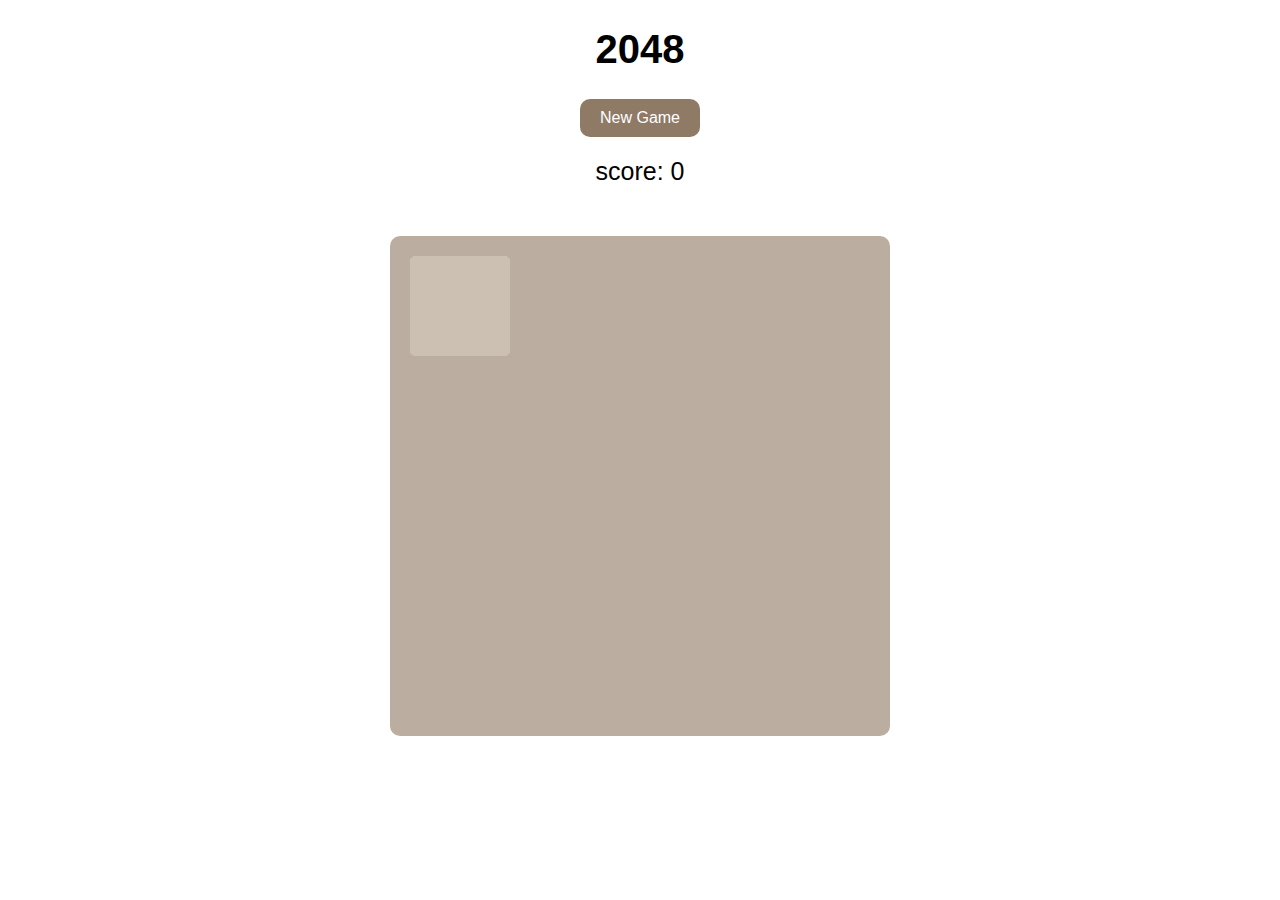
<file: index.html>
<!DOCTYPE html>
<html>
<head>
    <title>2048</title>
    <meta charset="utf-8">
    <meta name="viewport" content="width=device-width,height=device-height,initial-scale=1.0,minimum-scale=1.0,maximum-scale=1.0,user-scalable=no">
    <meta name="apple-mobile-web-app-status-bar-style" content="black">
    <meta name="apple-mobile-web-app-capable" content="yes">
    <meta name="format-detection" content="telephone=no">
    <link rel="stylesheet" type="text/css" href="css/2048.css">
</head>
<body>
    <header>
        <h1>2048</h1>
        <a href="javascript:newgame();" id="newgamebutton">New Game</a>
        <p>score: <span id="score">0</span></p>
    </header>
    <div id="grid-container">
        <div class="grid-cell" id="grid-cell-0-0"></div>
        <div class="grid-cell" id="grid-cell-0-1"></div>
        <div class="grid-cell" id="grid-cell-0-2"></div>
        <div class="grid-cell" id="grid-cell-0-3"></div>

        <div class="grid-cell" id="grid-cell-1-0"></div>
        <div class="grid-cell" id="grid-cell-1-1"></div>
        <div class="grid-cell" id="grid-cell-1-2"></div>
        <div class="grid-cell" id="grid-cell-1-3"></div>

        <div class="grid-cell" id="grid-cell-2-0"></div>
        <div class="grid-cell" id="grid-cell-2-1"></div>
        <div class="grid-cell" id="grid-cell-2-2"></div>
        <div class="grid-cell" id="grid-cell-2-3"></div>

        <div class="grid-cell" id="grid-cell-3-0"></div>
        <div class="grid-cell" id="grid-cell-3-1"></div>
        <div class="grid-cell" id="grid-cell-3-2"></div>
        <div class="grid-cell" id="grid-cell-3-3"></div>
    </div>
</body>
<script type="text/javascript" src="http://libs.baidu.com/jquery/1.9.0/jquery.min.js"></script>
<script type="text/javascript" src="js/support.js"></script>
<script type="text/javascript" src="js/animation.js"></script>
<script type="text/javascript" src="js/main.js"></script>
</html>
</file>
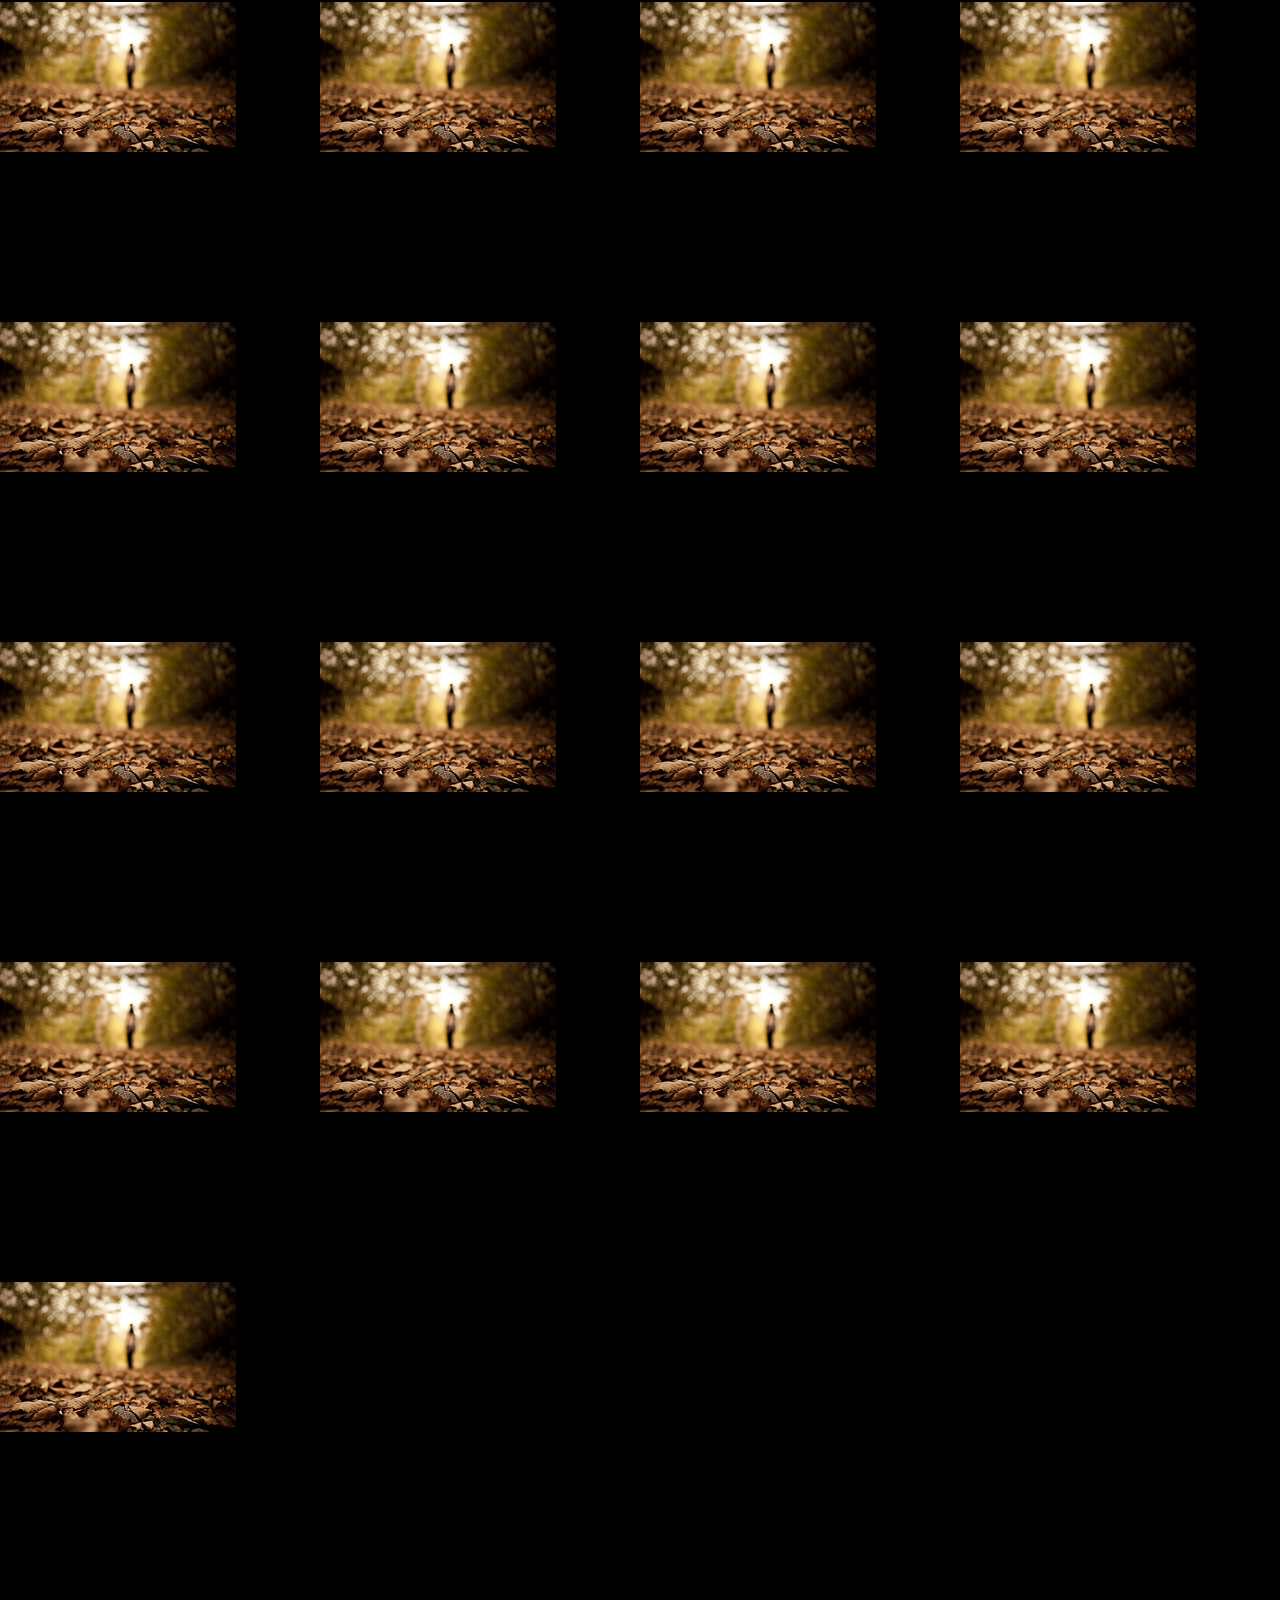
<file: gallery.html>
<!DOCTYPE html>
<html>
<head lang="en">
    <meta charset="UTF-8">
    <title>Gallery</title>
    <meta name="viewport" content="width=device-width,initial-scale=1.0">
    <link rel="stylesheet" href="css/animate.min.css" type="text/css">
    <style type="text/css">
        *{
            padding: 0;
            margin: 0;
        }
        body{
            background-color: black;
            width: 100%;
            height: 100%;
        }
        ul{
            list-style: none;
            overflow: hidden;
        }
        li{
            width: 100px;
            height: 100px;
            overflow: hidden;
            float: left;
        }
        .large{
            width: 100%;
            height: 100%;
            position: absolute;
            top: 0px;
            left: 0px;
            background-color: black;
        }
    </style>
</head>
<body>
    <ul class="img-container" id="container">
    </ul>
    <div class="large animated fadeIn" id="large-container" style="display: none">
        <img id="large-img">
    </div>
</body>
<script type="text/javascript" src="libs/zepto.min.js"></script>
<script type="text/javascript">
    var total = 17;
    var zWin = $(window);
    var render = function(){
        var padding = 2;
        var winWidth = zWin.width();
        var picWidth = Math.floor((winWidth - padding * 3)/4);
        var tmpl = '';
        for(var i = 0; i < total; i++){
            var imgSrc = 'img/' + 1 + '.jpeg';
            var p = padding;
            if((i+1)%4 == 1){
                p = 0;
            }
            tmpl += '<li data-id="'+ (i+1) +'" class="animated bounceIn" style ="width:'+ picWidth +'px;height: ' + picWidth + 'px;padding-left:'+ p + 'px;padding-top:'
                  + padding + 'px"><canvas id="cvs_'+ i + '"></canvas></li>';
            var imageObj = new Image();
            imageObj.index = i;
            imageObj.onload = function(){
                var cvs = $("#cvs_"+this.index)[0].getContext('2d');
                cvs.width = this.width;
                cvs.height = this.height;
                cvs.drawImage(this,0,0);
            };
            imageObj.src = imgSrc;
        }
        $("#container").html(tmpl);
    };

    render();

    var wImage = $("#large-img");
    var domImage = wImage[0];
    var loadImg = function(id,callback){
        $("#large-container").css({
            width:zWin.width(),
            height:zWin.height()
        }).show();
        var imgsrc = 'img/' + ((id % 2)+1) + '.jpeg';
        var imageObj = new Image();
        imageObj.onload = function(){
            var w = this.width;
            var h = this.height;
            var winWidth = zWin.width();
            var winHeight = zWin.height();
            var realw = winHeight * w/h;
            var realh = winWidth * h/w;
            var paddingLeft = parseInt((winWidth - realw) / 2);
            var paddingTop =  parseInt((winHeight - realh) / 2);
            wImage.css({ 'width':'auto', 'height': 'auto', 'padding-top': '0px', 'padding-left': '0px' });
            if(h/w>1.2){
                wImage.attr("src", imgsrc).css({
                    'height': winHeight,
                    'padding-left': paddingLeft
                });
            }else{
                wImage.attr("src", imgsrc).css({
                    'width': winWidth,
                    'padding-top': paddingTop
                });
            }
            callback && callback();
        };
        imageObj.src = imgsrc;
    };

    var cid;
    $("#container").delegate("li", "tap", function(){
        var _id = cid = $(this).attr("data-id");
        loadImg(_id);
    });

    $("#large-container").tap(function(){
        $(this).hide();
    }).swipeLeft(function(){
        cid++;
        if(cid>total){
            cid = total;
        }else{
            loadImg(cid,function(){
                domImage.addEventListener('webkitAnimationEnd', function(){
                    wImage.removeClass('animated bounceInRight');
                    domImage.removeEventListener('webkitAnimationEnd');
                }, false);
                wImage.addClass('animated bounceInRight');
            });
        }
    }).swipeRight(function(){
        cid--;
        if(cid<1){
            cid = 1
        }else{
            loadImg(cid,function(){
                domImage.addEventListener('webkitAnimationEnd', function(){
                    wImage.removeClass('animated bounceInLeft');
                    domImage.removeEventListener('webkitAnimationEnd');
                }, false);
                wImage.addClass('animated bounceInLeft');
            });
        }
    });

//    zWin.scroll(function(){
//        var scrollHeight = zWin.scrollTop() || document.documentElement.scrollTop || document.body.scrollTop;
//        var screenHeight = zWin.height() || document.documentElement.clientHeight || document.body.clientHeight;
//        var sideHeight = 100;
//        if(scrollHeight + screenHeight > sideHeight){
//        }
//    });

    var addEvent = function(obj, event, callback){
        if(obj.addEventListener){
            obj.addEventListener(event, callback,false);
        }else if(obj.attachEvent){
            obj.attachEvent('on'+ event, callback)
        }
    };
</script>
</html>
</file>
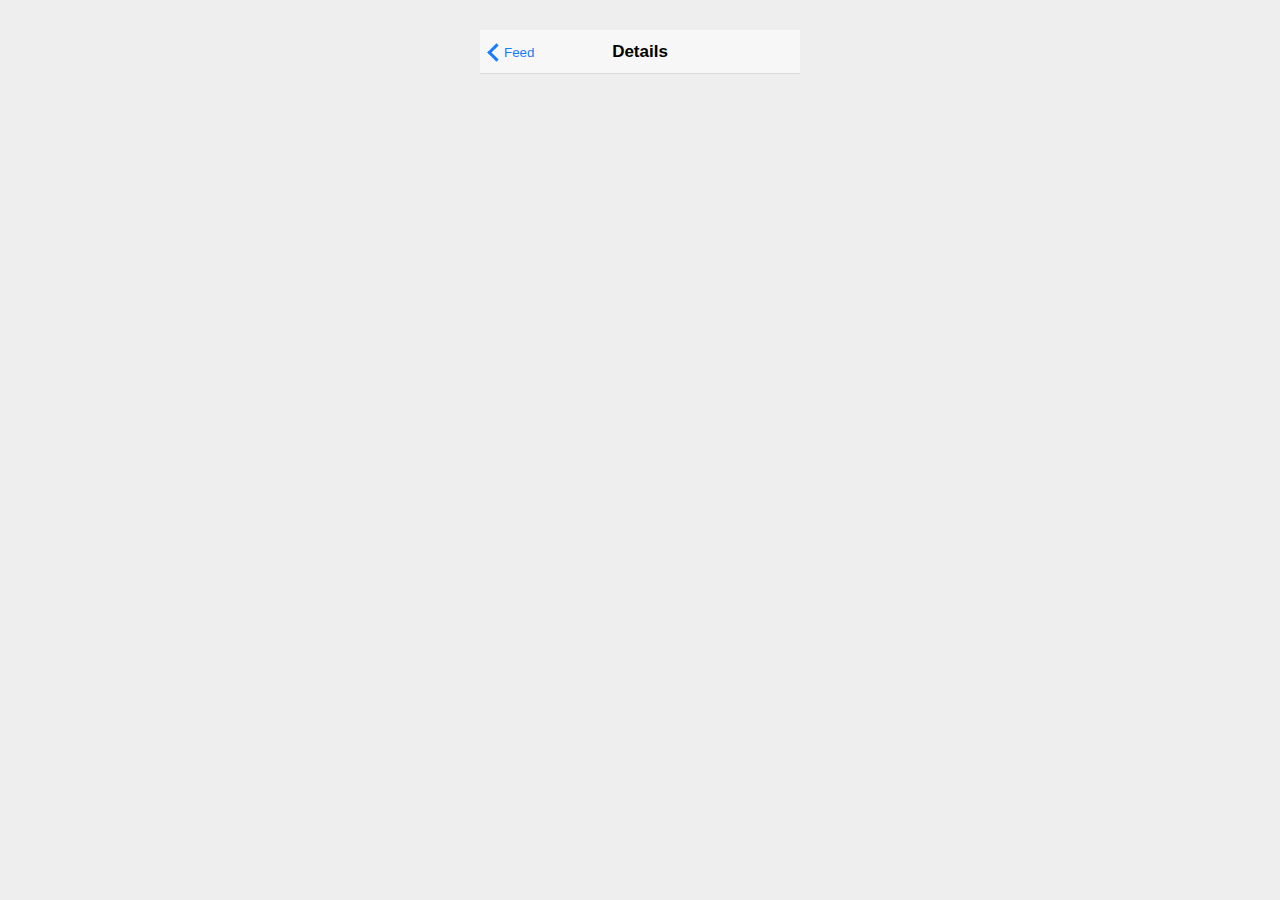
<file: iOSUI.html>
<!DOCTYPE html>
<html>
<head lang="en">
    <meta charset="UTF-8">
    <meta name="msapplication-tap-highlight" content="no">
    <title></title>
    <script type="text/javascript">
        (function(){
            if('ontouchstart' in window){
                window.addEventListener('load', function(){
                    FastClick.attach(document.body);
                })
            }
        })();
    </script>
    <style type="text/css">
        * {
            margin: 0;
            padding: 0;
            border: 0;

            -webkit-box-sizing: border-box;
            -moz-box-sizing: border-box;
            box-sizing: border-box;

            font-family: 'Helvetica Neue', Helvetica, Arial, sans-serif;
        }

        html {
            background-color: #eee;
            -webkit-tap-highlight-color: rgba(0,0,0,0);
            -webkit-tap-highlight-color: transparent;
            -webkit-touch-callout: none;
            -webkit-user-select: none;
            -moz-user-select: none;
            -ms-user-select: none;
            user-select: none;

            -ms-touch-action: manipulation; /* IE 10  */
            touch-action: manipulation; /* IE 11+ */
        }

        button{
            outline: 0;
            -webkit-tap-highlight-color: rgba(0,0,0,0);
            -webkit-tap-highlight-color: transparent;
            -webkit-touch-callout: none;
            -webkit-user-select: none;
            -moz-user-select: none;
            -ms-user-select: none;
            user-select: none;
        }

        header {
            position: relative;
            margin: 30px auto 0;
            width: 320px;
            height: 44px;
            line-height: 44px;
        }

        header button {
            position: absolute;
            top: 0;
            left: 0;
            height: 44px;
            background: none;
            cursor: pointer;
            outline: 0;
        }

        header h1 {
            line-height: inherit;
            font-size: inherit;
            overflow: hidden;
            white-space: nowrap;
            text-overflow: ellipsis;
            font-weight: normal;
        }


        /* iOS STYLES */
        .ios header {
            font-family: 'HelveticaNeue', Arial, sans-serif;
            font-size: 17px;
            background-color: #f7f7f7;
            padding: 0 88px;
            border-bottom: 1px solid #ddd;
        }

        .ios header button {
            color: rgb(21, 125, 251);
            padding-left: 24px;
        }

        .ios header button:before {
            content: '';
            position: absolute;
            top: 50%;
            margin-top: -6px;
            left: 10px;
            width: 10px;
            height: 10px;
            border: 3px solid rgb(21, 125, 251);
            border-right: none;
            border-top: none;
            -webkit-transform: rotate(45deg);
            -moz-transform: rotate(45deg);
            -ms-transform: rotate(45deg);
            transform: rotate(45deg);
        }

        .ios header button:hover {
            color: rgba(21, 125, 251, 0.3);
        }

        .ios header button:hover:before {
            border-color: rgba(21, 125, 251, 0.3);
        }

        .ios header h1 {
            font-weight: bold;
            font: -apple-system-headline;
            text-align: center;
        }

        /* Normal-resolution CSS */
        .logo {
            width: 120px;
            background: url(logo.png) no-repeat 0 0;
        }

        /* HD and Retina CSS */
        @media
        only screen and (-webkit-min-device-pixel-ratio: 1.25),
        only screen and ( min--moz-device-pixel-ratio: 1.25),
        only screen and ( -o-min-device-pixel-ratio: 1.25/1),
        only screen and ( min-device-pixel-ratio: 1.25),
        only screen and ( min-resolution: 200dpi),
        only screen and ( min-resolution: 1.25dppx) {
            .logo {
                background: url(logo@2x.png) no-repeat 0 0;
                background-size: 120px; /* Equal to normal logo width */
            }
        }
    </style>
</head>
<body class="ios">
<header>
    <button class="back">Feed</button>
    <h1>Details</h1>
    <!-- more actions (e.g. a search button on the right side) -->
</header>
</body>
</html>
</file>
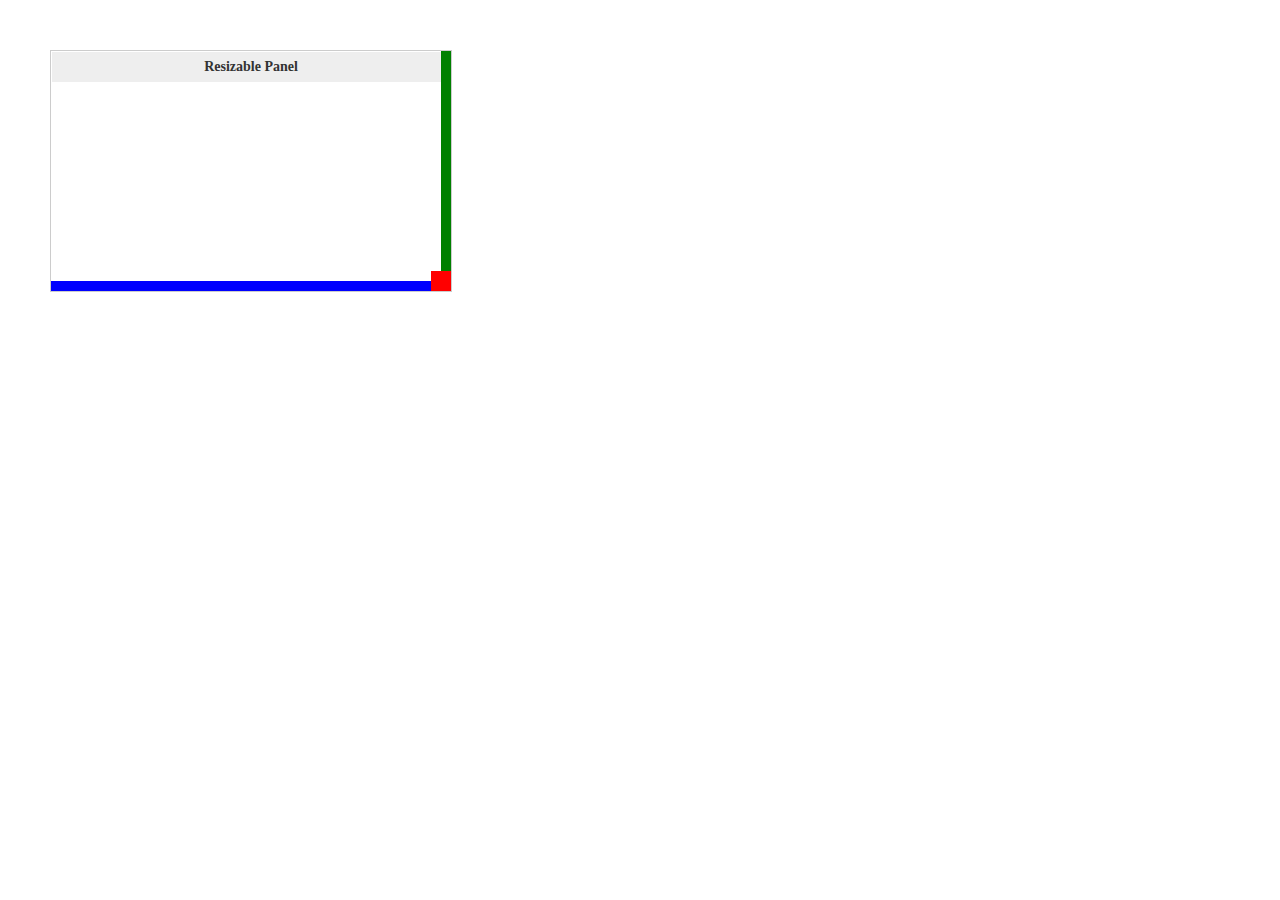
<file: resizable.html>
<!DOCTYPE html>
<html>
<head lang="en">
    <meta charset="UTF-8">
    <title>Resizable</title>
    <style type="text/css">
        body{
            margin: 0;
            padding: 0;
            padding: 50px;
            font-size: 14px;
            color: #333333;
        }
        .panel{
            width: 400px;
            height: 240px;
            border: 1px solid #ccc;
            position: relative;;
        }
        .panel .title{
            background-color: #eeeeee;
            text-align: center;
            line-height: 30px;
            border: 1px solid #ffffff;
            font-weight: bold;
        }
        .ui-resizable-b{
            position: absolute;
            right: 0;
            bottom: 0;
            width: 100%;
            height: 10px;
            background-color: blue;
            cursor: s-resize;
        }
        .ui-resizable-r{
            position: absolute;
            right: 0;
            top: 0;
            width: 10px;
            height: 100%;
            background-color: green;
            cursor: e-resize;
        }
        .ui-resizable-rb{
            position: absolute;
            right: 0;
            bottom: 0;
            height: 20px;
            width: 20px;
            background-color: red;
            cursor: nw-resize;
        }
    </style>
</head>
<body>
    <div class="panel" id="ui-resizable">
        <div class="title">Resizable Panel</div>
    </div>
</body>
<script type="text/javascript">
    function Resizable(panel_id){
        var panel = document.getElementById(panel_id);

        var r = document.createElement('div');
        var b = document.createElement('div');
        var rb = document.createElement('div');

        r.class = r.className = 'ui-resizable-r ui-resizable-ctrl';
        b.class = b.className = 'ui-resizable-b ui-resizable-ctrl';
        rb.class = rb.className = 'ui-resizable-rb ui-resizable-ctrl';

        panel.appendChild(r);
        panel.appendChild(b);
        panel.appendChild(rb);
    }
    Resizable("ui-resizable");
</script>
</html>
</file>
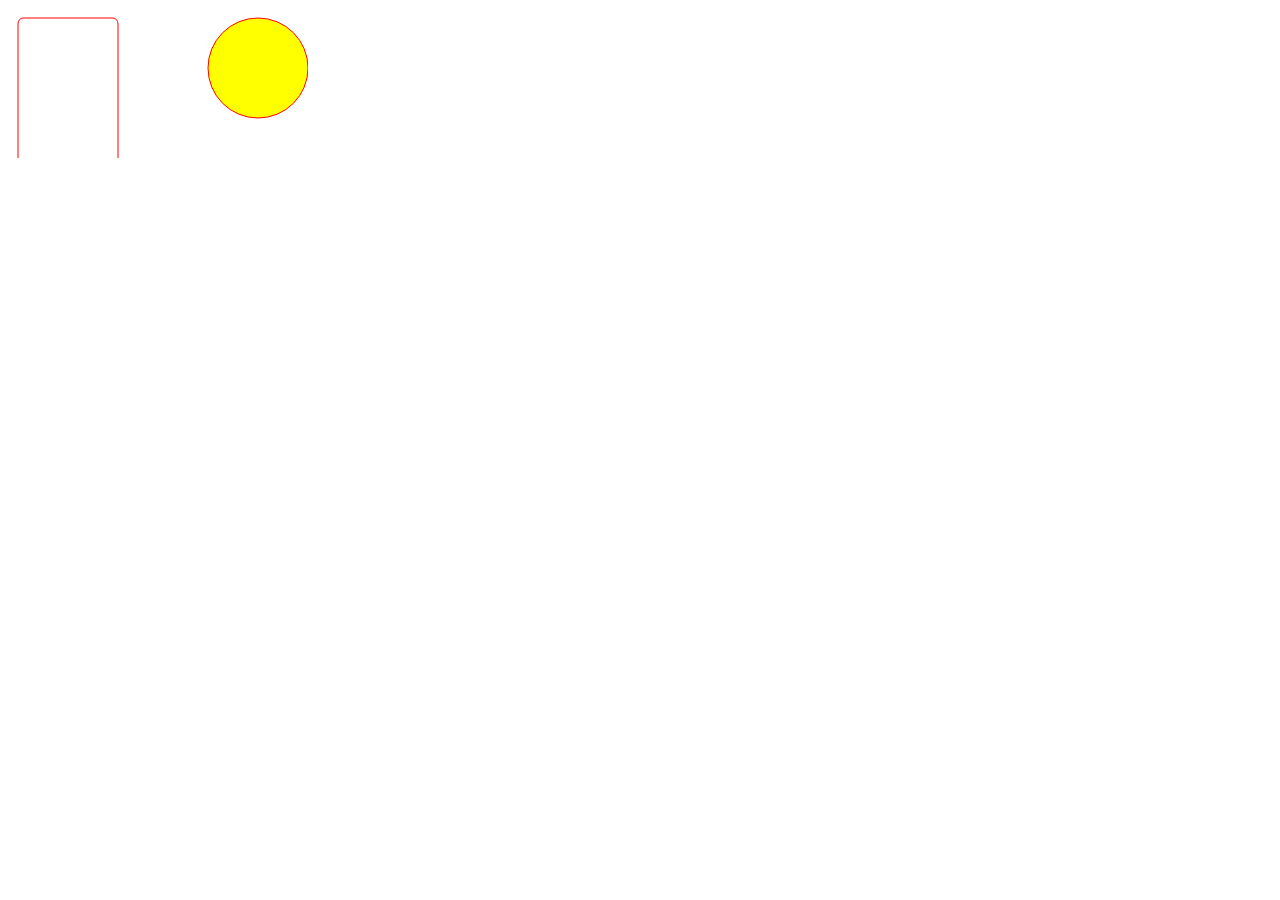
<file: svg.html>
<!DOCTYPE html>
<html>
<head lang="en">
    <meta charset="UTF-8">
    <title></title>
</head>
<body>
<svg>
    <rect height="150" width="100" x="10" y="10" rx="5" ry="6" stroke="red" fill="none">
    </rect>
    <circle r="50" cx="250" cy="60" stroke="red" fill="yellow"></circle>
    <ellipse rx="70" ry="50" cx="400" cy="60" stroke="red" fill="none"></ellipse>
</svg>
</body>
</html>
</file>
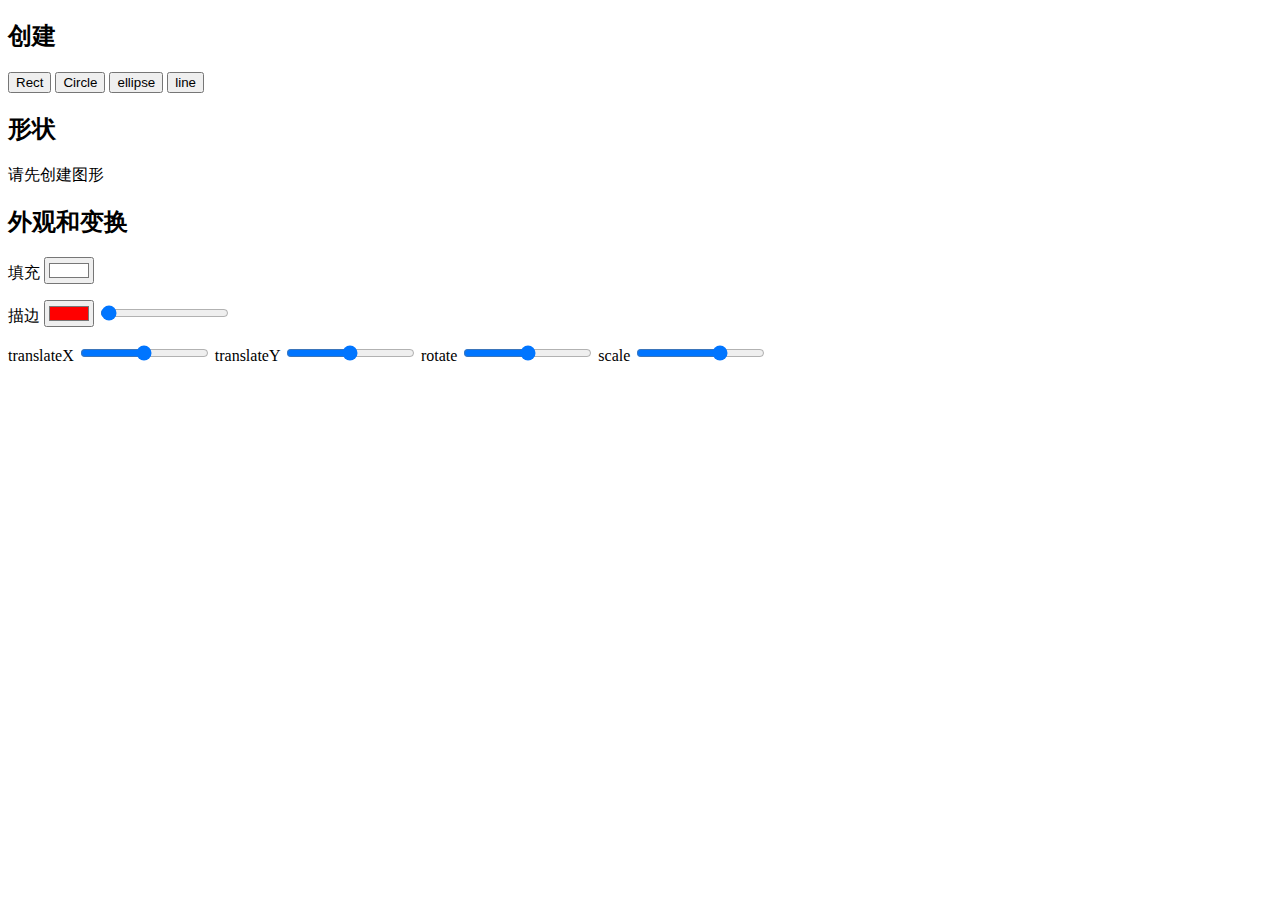
<file: SVGEditor.html>
<!DOCTYPE html>
<html>
<head lang="en">
    <meta charset="UTF-8">
    <title>SVG 编辑器</title>
</head>
<body>
    <div id="toolbox">
        <h2>创建</h2>
        <form id="create-shape">
            <button type="button" create="rect">Rect</button>
            <button type="button" create="circle">Circle</button>
            <button type="button" create="ellipse">ellipse</button>
            <button type="button" create="line">line</button>
        </form>

        <h2>形状</h2>
        <form id="shape-attrs">
            请先创建图形
        </form>

        <h2>外观和变换</h2>
        <form id="look-and-transform" disabled="disabled">
            <p>
                <label style="display: inline;">填充</label>
                <input id="fill" type="color" value="#ffffff">
            </p>
            <p>
                <label style="display: inline;">描边</label>
                <input id="stroke" type="color" value="#ff0000">
                <input id="strokeWidth" type="range" value="1">
            </p>
            <p>
                <label>translateX</label>
                <input id="translateX" type="range" value="0" min="-400" max="400">

                <label>translateY</label>
                <input id="translateY" type="range" value="0" min="-400" max="400">

                <label>rotate</label>
                <input id="rotate" type="range" value="0" min="-180" max="180">

                <label>scale</label>
                <input id="scale" type="range" value="1" min="-1" max="2" step="0.1">
            </p>
        </form>
    </div>
    <div id="canvas">

    </div>
</body>
<script type="text/javascript">

</script>
</html>
</file>
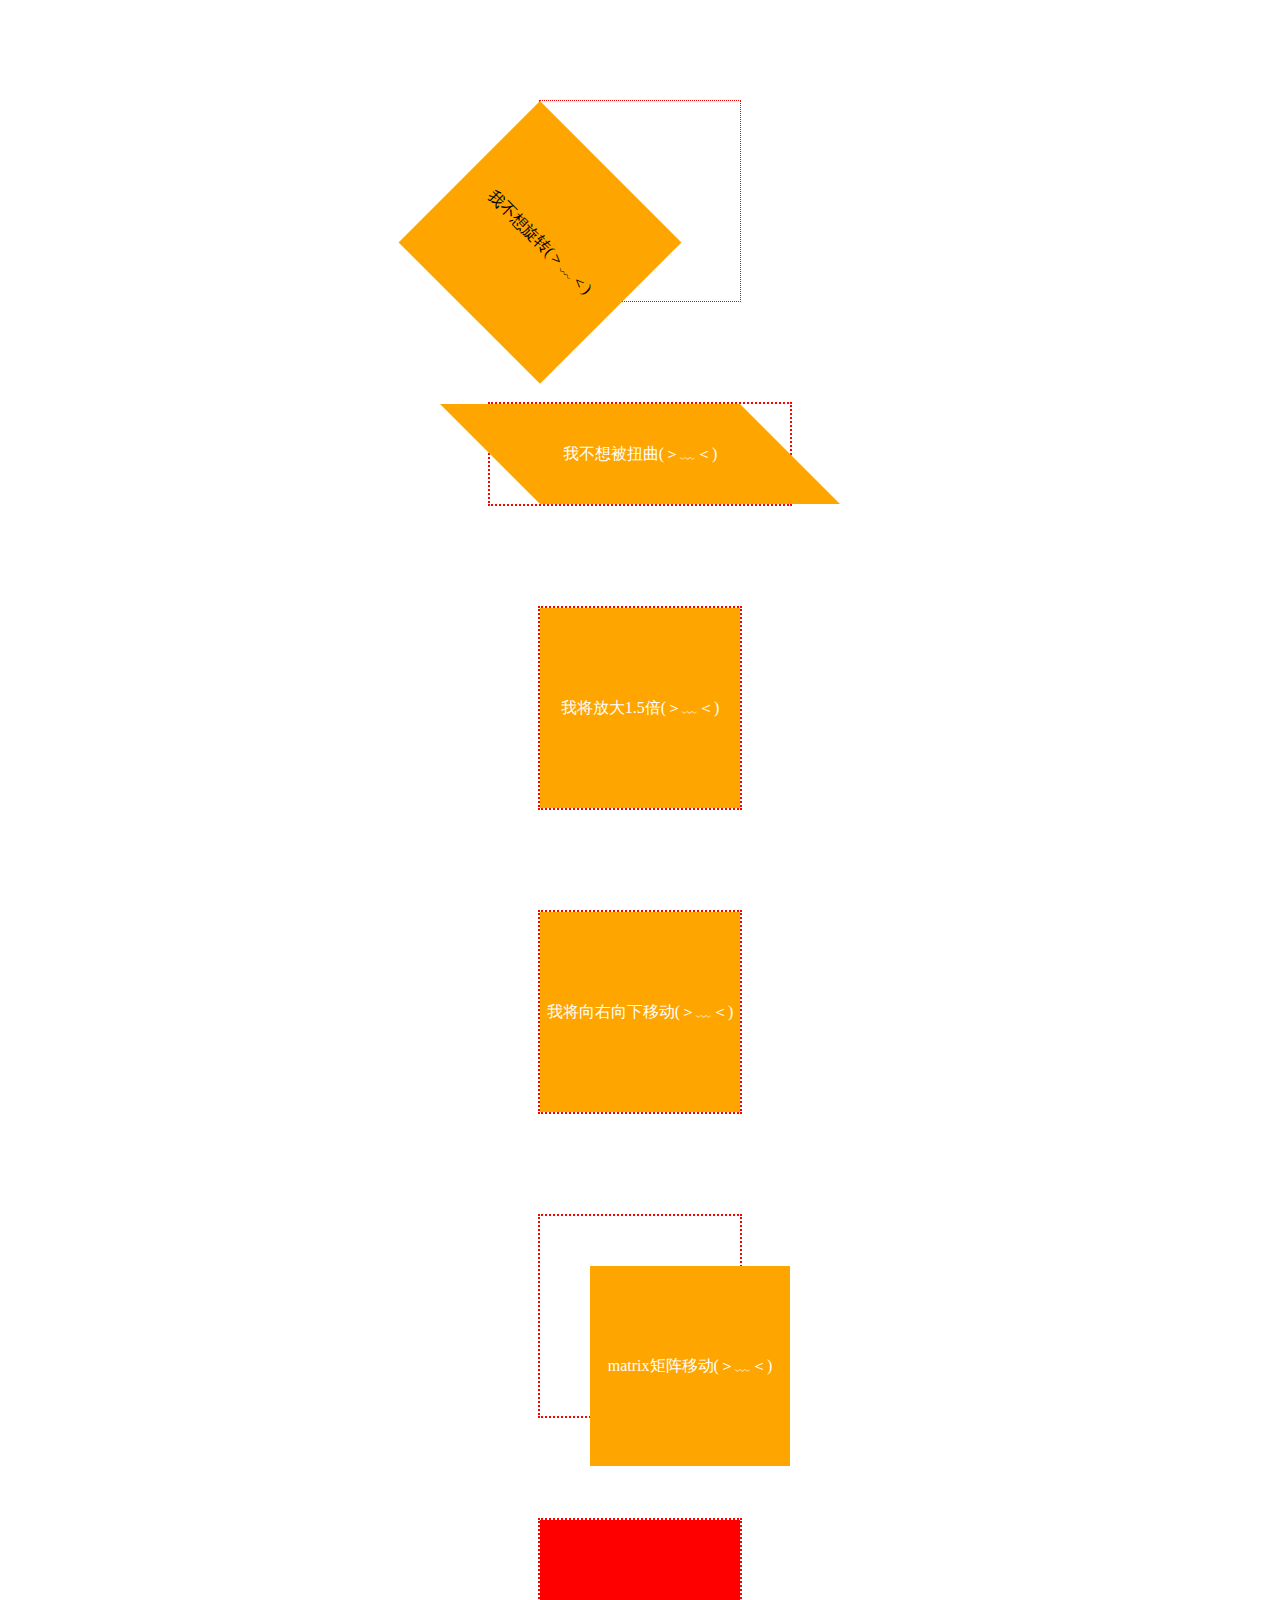
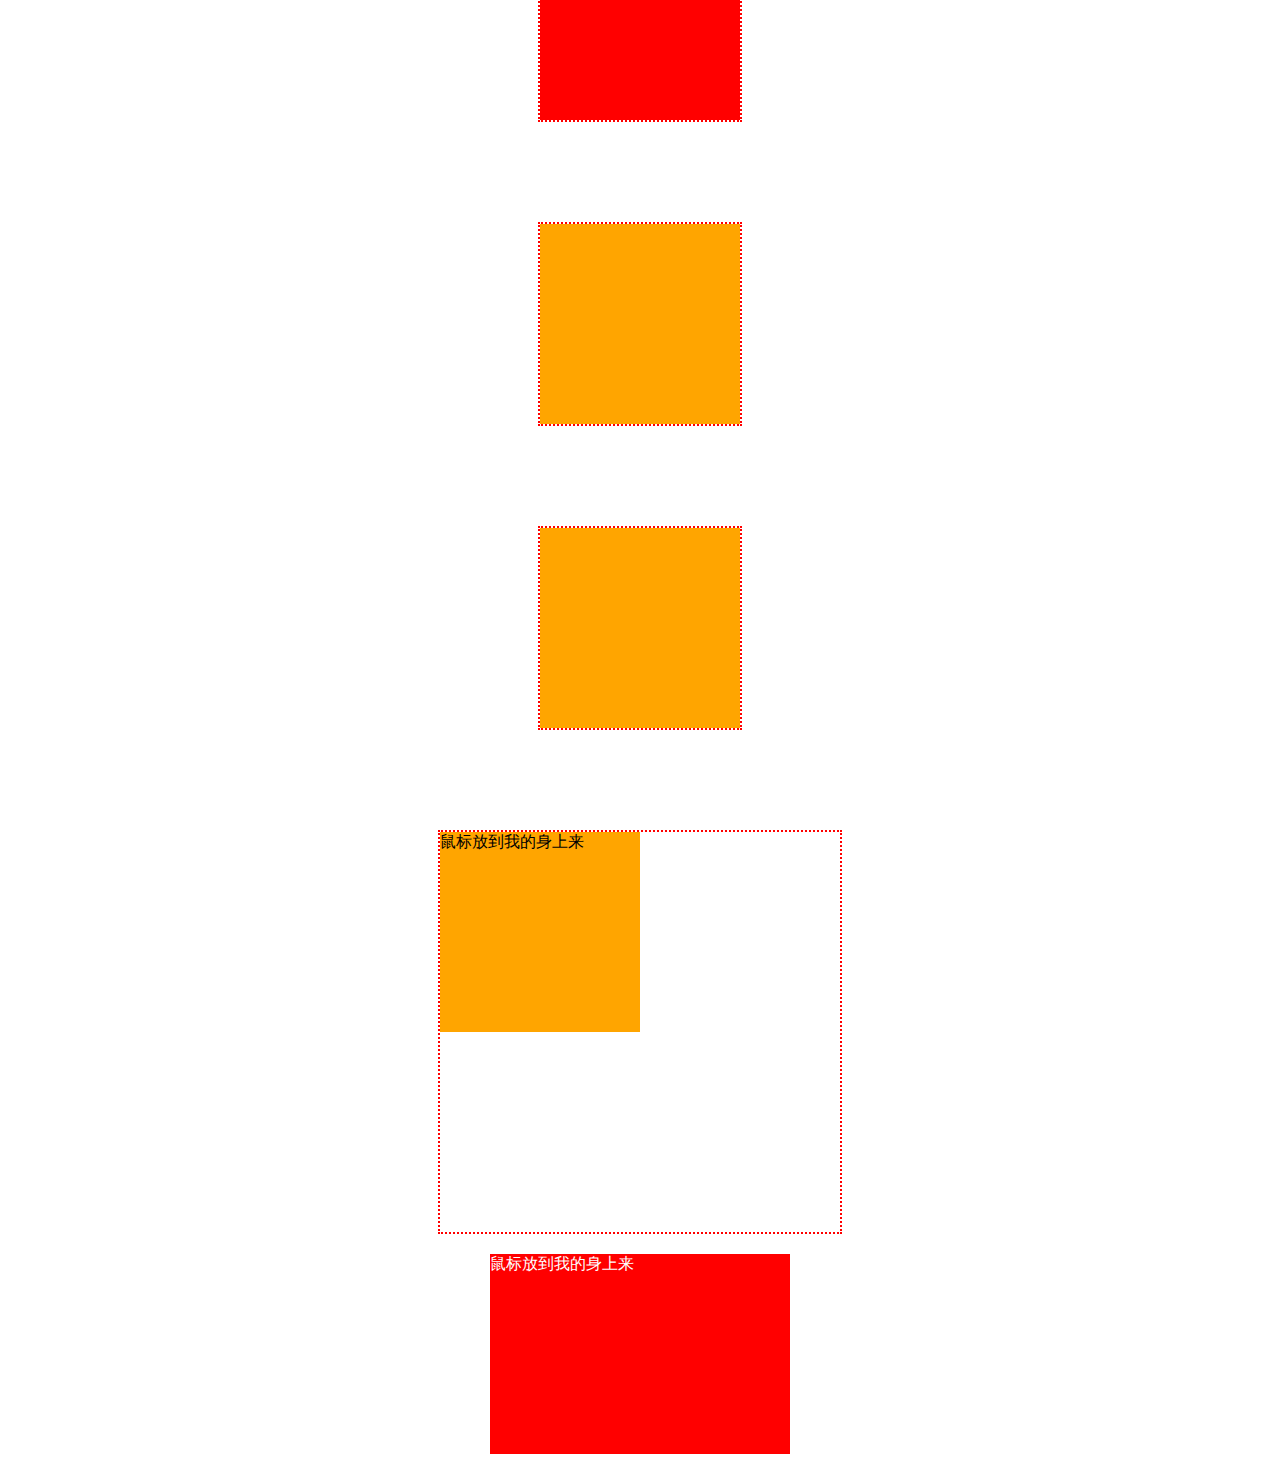
<file: transform.html>
<!DOCTYPE html>
<html>
<head lang="en">
    <meta charset="UTF-8">
    <title></title>
    <style type="text/css">

        .wrapper{
            width: 200px; height: 200px;
            border: 1px dotted red;
            margin: 100px auto;
        }
        .wrapper div{
            width: 200px;height: 200px;
            line-height: 200px;
            text-align: center;
            background: orange;
            -webkit-transform: rotate(45deg);
            -moz-transform: rotate(45deg);
            -ms-transform: rotate(45deg);
            -o-transform: rotate(45deg);
            transform: rotate(45deg);
        }
        .wrapper span{
            display: block;
        }

        .wrapper1{
            width: 300px;
            height: 100px;
            border: 2px dotted red;
            margin: 30px auto;
        }

        .wrapper1 div{
            width: 300px;
            height: 100px;
            line-height: 100px;
            text-align: center;
            color: #ffffff;
            background: orange;
            -webkit-transform: skew(45deg);
            -moz-transform: skew(45deg);
            -ms-transform: skew(45deg);
            -o-transform: skew(45deg);
            transform: skew(45deg);
        }
        .wrapper1 span{
            display: block;
            -webkit-transform: skew(-45deg);
            -moz-transform: skew(-45deg);
            -ms-transform: skew(-45deg);
            -o-transform: skew(-45deg);
            transform: skew(-45deg);
        }

        .wrapper2,.wrapper3,.wrapper4,.wrapper5,.wrapper6,
        .wrapper7{
            width: 200px;
            height: 200px;
            border: 2px dotted red;
            margin: 100px auto;
        }

        .wrapper2 div{
            width: 200px;
            height: 200px;
            line-height: 200px;
            background: orange;
            text-align: center;
            color: #ffffff;
        }
        .wrapper2 div:hover{
            opacity: 0.5;
            -webkit-transform: scale(1.5);
            -moz-transform: scale(1.5);
            -ms-transform: scale(1.5);
            -o-transform: scale(1.5);
            transform: scale(1.5);
        }

        .wrapper3 div{
            width: 200px;
            height: 200px;
            line-height: 200px;
            text-align: center;
            background: orange;
            color: #ffffff;

            -webkit-transition: -webkit-transform .5s ease;
            -moz-transition: -webkit-transform .5s ease;
            -ms-transition: -webkit-transform .5s ease;
            -o-transition: -webkit-transform .5s ease;
            transition: -webkit-transform .5s ease;

            -webkit-transform: translate3d(0, 0, 0);
            -moz-transform: translate3d(0, 0, 0);
            -ms-transform: translate3d(0, 0, 0);
            -o-transform: translate3d(0, 0, 0);
            transform: translate3d(0, 0, 0);
        }

        .wrapper3 div:hover{
            -webkit-transform: translate3d(500px, 0, 0);
            -moz-transform: translate3d(500px, 0, 0);
            -ms-transform: translate3d(500px, 0, 0);
            -o-transform: translate3d(500px, 0, 0);
            transform: translate3d(500px, 0, 0);

            -webkit-backface-visibility: hidden;
            -moz-backface-visibility: hidden;
            -ms-backface-visibility: hidden;
            backface-visibility: hidden;

            -webkit-perspective: 1000;
            -moz-perspective: 1000;
            -ms-perspective: 1000;
            perspective: 1000;
        }

        .wrapper4 div{
            width: 200px;
            height: 200px;
            line-height: 200px;
            text-align: center;
            background: orange;
            color: #ffffff;
            -webkit-transform: matrix(1, 0, 0, 1, 50, 50);
            -moz-transform: matrix(1, 0, 0, 1, 50, 50);
            -ms-transform: matrix(1, 0, 0, 1, 50, 50);
            -o-transform: matrix(1, 0, 0, 1, 50, 50);
            transform: matrix(1, 0, 0, 1, 50, 50);
        }
        .wrapper div{
            -webkit-transform-origin: 0 0;
            -moz-transform-origin: 0 0;
            -ms-transform-origin: 0 0;
            -o-transform-origin: 0 0;
            transform-origin: 0 0;
        }
        .wrapper5 div{
            background-color: red;
            width: 100%;
            height: 100%;
            -webkit-transition: background-color 0.5s ease-in .1s;
            -moz-transition: background-color 0.5s ease-in .1s;
            -ms-transition: background-color 0.5s ease-in .1s;
            -o-transition: background-color 0.5s ease-in .1s;
            transition: background-color 0.5s ease-in .1s;
        }
        .wrapper5 div:hover{
            background-color: orange;
        }
        .wrapper6 div{
            background-color: orange;
            width: 100%;
            height: 100%;
            -webkit-transition-property: height;
            -moz-transition-property: height;
            -ms-transition-property: height;
            -o-transition-property: height;
            transition-property: height;

            -webkit-transition-duration: 1s;
            -moz-transition-duration: 1s;
            -ms-transition-duration: 1s;
            -o-transition-duration: 1s;
            transition-duration: 1s;

            -webkit-transition-timing-function: ease-out;
            -moz-transition-timing-function: ease-out;
            -ms-transition-timing-function: ease-out;
            -o-transition-timing-function: ease-out;
            transition-timing-function: ease-out;

            -webkit-transition-delay: .2s;
            -moz-transition-delay: .2s;
            -ms-transition-delay: .2s;
            -o-transition-delay: .2s;
            transition-delay: .2s;
        }
        .wrapper6 div:hover{
            height: 100px;
        }
        
        .wrapper7 div{
            width: 100%;
            height: 100%;
            background-color: orange;
            -webkit-transition: border-radius 1s ease-in-out .2s;
            -moz-transition: border-radius 1s ease-in-out .2s;
            -ms-transition: border-radius 1s ease-in-out .2s;
            -o-transition: border-radius 1s ease-in-out .2s;
            transition: border-radius 1s ease-in-out .2s;
        }
        .wrapper7 div:hover{
            -webkit-border-radius: 100%;
            -moz-border-radius: 100%;
            border-radius: 100%;
        }

        .wrapper8{
            width: 400px;
            height: 400px;
            margin: 20px auto;
            border: 2px dotted red;
        }
        .wrapper8 div{
            width: 200px;
            height: 200px;
            background-color: orange;
            -webkit-transition: all .28s ease-in .1s;
            -moz-transition: all .28s ease-in .1s;
            -ms-transition: all .28s ease-in .1s;
            -o-transition: all .28s ease-in .1s;
            transition: all .28s ease-in .1s;
        }
        
        .wrapper8 div:hover{
            width: 300px;
            height: 300px;
            background-color: red;
        }

        .wrapper9{
            width: 300px;
            height: 200px;
            background: #ff0000;
            color: #ffffff;
            margin: 20px auto;
        }
        .wrapper9:hover{
            -webkit-animation: changecolor 5s ease-out .2s;
            -o-animation: changecolor 5s ease-out .2s;
            animation: changecolor 5s ease-out .2s;
        }

        @-webkit-keyframes changecolor{
            0% {
                background: #ff0000;
            }
            20%{
                background: blue;
            }
            40%{
                background: orange;
            }
            60%{
                background: green;
            }
            80%{
                background: yellow;
            }
            100%{
                background: #ff0000;
            }
        }

    </style>
</head>
<body>
    <div class="wrapper">
        <div><span>我不想旋转(＞﹏＜)</span></div>
    </div>
    <div class="wrapper1">
        <div><span>我不想被扭曲(＞﹏＜)</span></div>
    </div>
    <div class="wrapper2">
        <div><span>我将放大1.5倍(＞﹏＜)</span></div>
    </div>
    <div class="wrapper3">
        <div><span>我将向右向下移动(＞﹏＜)</span></div>
    </div>
    <div class="wrapper4">
        <div><span>matrix矩阵移动(＞﹏＜)</span></div>
    </div>
    <div class="wrapper5">
        <div></div>
    </div>
    <div class="wrapper6">
        <div></div>
    </div>
    <div class="wrapper7">
        <div></div>
    </div>
    <div class="wrapper8">
        <div>鼠标放到我的身上来</div>
    </div>


    <div class="wrapper9">鼠标放到我的身上来</div>
</body>
</html>
</file>
<file: css/2048.css>
body{
    font-family: Arial,serif;
}
header{
    display: block;
    margin: 0 auto;
    width: 100%;
    text-align: center;
}
header h1{
    font-size: 40px;
    font-weight: bold;
}
header #newgamebutton{
    display: block;
    margin: 20px auto;
    width: 100px;
    padding: 10px 10px;
    background-color: #8f7a66;
    color: white;
    border-radius: 10px;
    text-decoration: none;
}
header #newgamebutton:hover{
    background-color: #9f8b77;
}
header p{
    font-size: 25px;
    margin: 20px auto;
}
#grid-container{
    width: 460px;
    height: 460px;
    padding: 20px;
    margin: 50px auto;
    background-color: #bbada0;
    border-radius: 10px;
    position: relative;
}
.grid-cell{
    width: 100px;
    height: 100px;
    border-radius: 6px;
    background-color: #ccc0b3;
    position: absolute;
}
.number-cell{
    border-radius: 6px;
    font-weight: bold;
    font-size: 60px;
    line-height: 100px;
    text-align: center;
    position: absolute;
}
</file>
